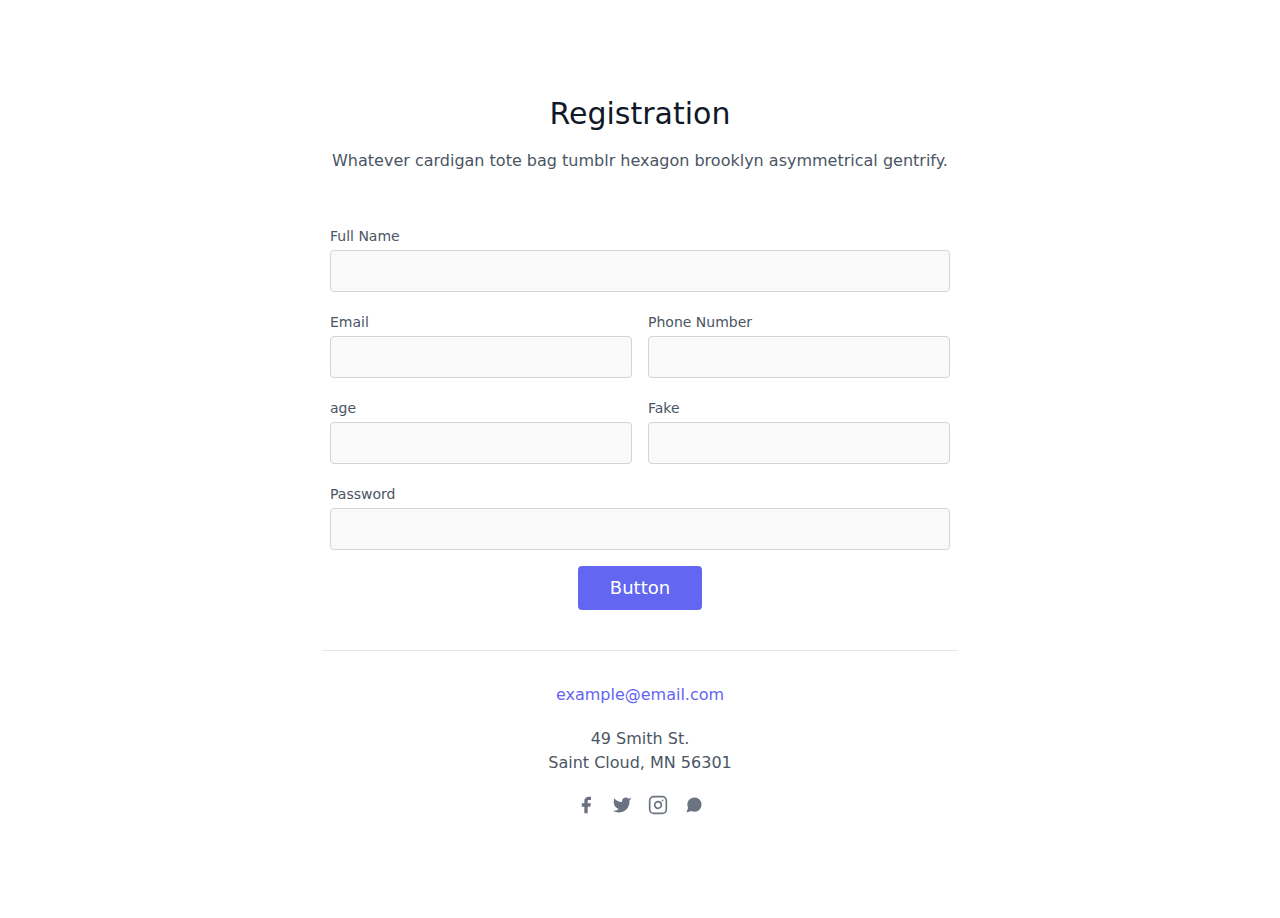
<file: sign-up-login.html>
<!DOCTYPE html>
<html lang="en">
<head>
    <meta charset="UTF-8">
    <meta name="viewport" content="width=device-width, initial-scale=1.0">
    <title>Registration</title>
    <link rel="stylesheet" href="output.css">
	<link rel="stylesheet" href="https://cdnjs.cloudflare.com/ajax/libs/font-awesome/6.7.2/css/all.min.css">
	<link rel="shortcut icon" href="img/logo.png" type="image/x-icon">
	<link rel="stylesheet" href="main.css">
</head>
<section class="text-gray-600 body-font relative">
  <div class="container px-5 py-24 mx-auto">
    <div class="flex flex-col text-center w-full mb-12">
      <h1 class="sm:text-3xl text-2xl font-medium title-font mb-4 text-gray-900">Registration</h1>
      <p class="lg:w-2/3 mx-auto leading-relaxed text-base">Whatever cardigan tote bag tumblr hexagon brooklyn asymmetrical gentrify.</p>
    </div>
    <div class="lg:w-1/2 md:w-2/3 mx-auto">
      <div class="flex flex-wrap -m-2">

        <div class="p-2 w-full">
          <div class="relative">
            <label for="name" class="leading-7 text-sm text-gray-600">Full Name</label>
            <input type="text" id="name" name="name" class="w-full bg-gray-100 bg-opacity-50 rounded border border-gray-300 focus:border-indigo-500 focus:bg-white focus:ring-2 focus:ring-indigo-200 text-base outline-none text-gray-700 py-1 px-3 leading-8 transition-colors duration-200 ease-in-out">
          </div>
        </div>

        
        <div class="p-2 w-1/2">
          <div class="relative">
            <label for="email" class="leading-7 text-sm text-gray-600">Email</label>
            <input type="email" id="email" name="email" class="w-full bg-gray-100 bg-opacity-50 rounded border border-gray-300 focus:border-indigo-500 focus:bg-white focus:ring-2 focus:ring-indigo-200 text-base outline-none text-gray-700 py-1 px-3 leading-8 transition-colors duration-200 ease-in-out">
          </div>
        </div>

        
        
        <div class="p-2 w-1/2">
          <div class="relative">
            <label for="number" class="leading-7 text-sm text-gray-600">Phone Number</label>
            <input type="text" id="number" name="name" class="w-full bg-gray-100 bg-opacity-50 rounded border border-gray-300 focus:border-indigo-500 focus:bg-white focus:ring-2 focus:ring-indigo-200 text-base outline-none text-gray-700 py-1 px-3 leading-8 transition-colors duration-200 ease-in-out">
          </div>
        </div>

        

        <div class="p-2 w-1/2">
          <div class="relative">
            <label for="ege" class="leading-7 text-sm text-gray-600">age</label>
            <input type="text" id="ege" name="email" class="w-full bg-gray-100 bg-opacity-50 rounded border border-gray-300 focus:border-indigo-500 focus:bg-white focus:ring-2 focus:ring-indigo-200 text-base outline-none text-gray-700 py-1 px-3 leading-8 transition-colors duration-200 ease-in-out">
          </div>
        </div>

        <div class="p-2 w-1/2">
          <div class="relative">
            <label for="fake" class="leading-7 text-sm text-gray-600">Fake</label>
            <input type="text" id="fake" name="fake" class="w-full bg-gray-100 bg-opacity-50 rounded border border-gray-300 focus:border-indigo-500 focus:bg-white focus:ring-2 focus:ring-indigo-200 text-base outline-none text-gray-700 py-1 px-3 leading-8 transition-colors duration-200 ease-in-out">
          </div>
        </div>

        <div class="p-2 w-full">
          <div class="relative">
            <label for="password" class="leading-7 text-sm text-gray-600">Password</label>
            <input type="password" id="password" name="email" class="w-full bg-gray-100 bg-opacity-50 rounded border border-gray-300 focus:border-indigo-500 focus:bg-white focus:ring-2 focus:ring-indigo-200 text-base outline-none text-gray-700 py-1 px-3 leading-8 transition-colors duration-200 ease-in-out">
          </div>
        </div>

        <div class="p-2 w-full">
          <button id="btnSent" class="flex mx-auto text-white bg-indigo-500 border-0 py-2 px-8 focus:outline-none hover:bg-indigo-600 rounded text-lg">Button</button>
        </div>
        <div class="p-2 w-full pt-8 mt-8 border-t border-gray-200 text-center">
          <a class="text-indigo-500">example@email.com</a>
          <p class="leading-normal my-5">49 Smith St.
            <br>Saint Cloud, MN 56301
          </p>
          <span class="inline-flex">
            <a class="text-gray-500">
              <svg fill="currentColor" stroke-linecap="round" stroke-linejoin="round" stroke-width="2" class="w-5 h-5" viewBox="0 0 24 24">
                <path d="M18 2h-3a5 5 0 00-5 5v3H7v4h3v8h4v-8h3l1-4h-4V7a1 1 0 011-1h3z"></path>
              </svg>
            </a>
            <a class="ml-4 text-gray-500">
              <svg fill="currentColor" stroke-linecap="round" stroke-linejoin="round" stroke-width="2" class="w-5 h-5" viewBox="0 0 24 24">
                <path d="M23 3a10.9 10.9 0 01-3.14 1.53 4.48 4.48 0 00-7.86 3v1A10.66 10.66 0 013 4s-4 9 5 13a11.64 11.64 0 01-7 2c9 5 20 0 20-11.5a4.5 4.5 0 00-.08-.83A7.72 7.72 0 0023 3z"></path>
              </svg>
            </a>
            <a class="ml-4 text-gray-500">
              <svg fill="none" stroke="currentColor" stroke-linecap="round" stroke-linejoin="round" stroke-width="2" class="w-5 h-5" viewBox="0 0 24 24">
                <rect width="20" height="20" x="2" y="2" rx="5" ry="5"></rect>
                <path d="M16 11.37A4 4 0 1112.63 8 4 4 0 0116 11.37zm1.5-4.87h.01"></path>
              </svg>
            </a>
            <a class="ml-4 text-gray-500">
              <svg fill="currentColor" stroke-linecap="round" stroke-linejoin="round" stroke-width="2" class="w-5 h-5" viewBox="0 0 24 24">
                <path d="M21 11.5a8.38 8.38 0 01-.9 3.8 8.5 8.5 0 01-7.6 4.7 8.38 8.38 0 01-3.8-.9L3 21l1.9-5.7a8.38 8.38 0 01-.9-3.8 8.5 8.5 0 014.7-7.6 8.38 8.38 0 013.8-.9h.5a8.48 8.48 0 018 8v.5z"></path>
              </svg>
            </a>
          </span>
        </div>
      </div>
    </div>
  </div>
</section>

<script src="sign.js"></script>
</body>
</html>
</file>
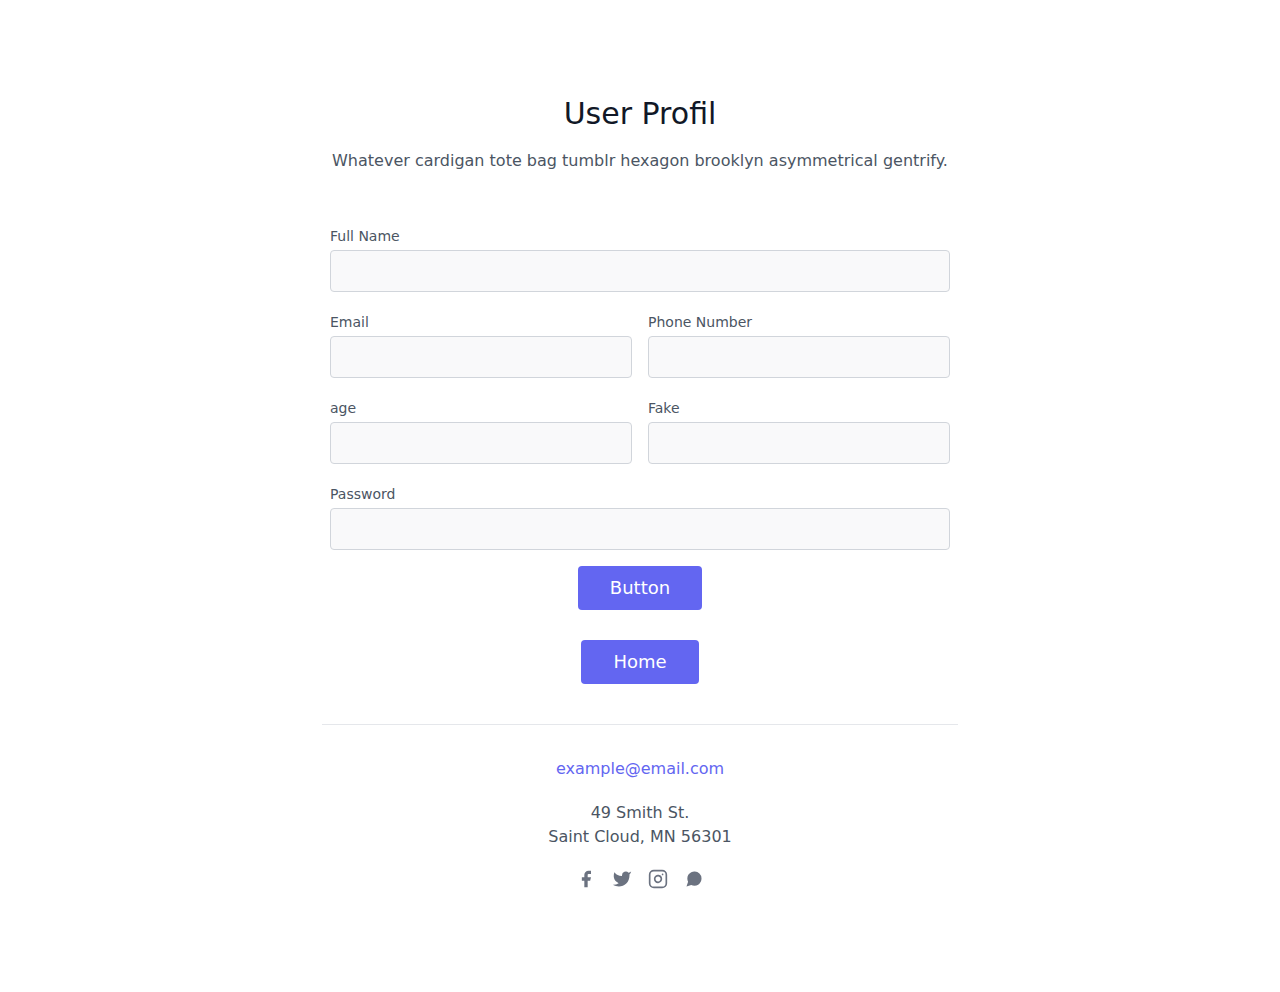
<file: user-profil.html>
<!DOCTYPE html>
<html lang="en">
<head>
    <meta charset="UTF-8">
    <meta name="viewport" content="width=device-width, initial-scale=1.0">
    <title>Registration</title>
    <link rel="stylesheet" href="output.css">
	<link rel="stylesheet" href="https://cdnjs.cloudflare.com/ajax/libs/font-awesome/6.7.2/css/all.min.css">
	<link rel="shortcut icon" href="img/logo.png" type="image/x-icon">
	<link rel="stylesheet" href="main.css">
</head>
<section class="text-gray-600 body-font relative">
  <div class="container px-5 py-24 mx-auto">
    <div class="flex flex-col text-center w-full mb-12">
      <h1 class="sm:text-3xl text-2xl font-medium title-font mb-4 text-gray-900">User Profil</h1>
      <p class="lg:w-2/3 mx-auto leading-relaxed text-base">Whatever cardigan tote bag tumblr hexagon brooklyn asymmetrical gentrify.</p>
    </div>
    <div class="lg:w-1/2 md:w-2/3 mx-auto">
      <div class="flex flex-wrap -m-2">

        <div class="p-2 w-full">
          <div class="relative">
            <label for="name" class="leading-7 text-sm text-gray-600">Full Name</label>
            <input type="text" id="name" name="name" class="w-full bg-gray-100 bg-opacity-50 rounded border border-gray-300 focus:border-indigo-500 focus:bg-white focus:ring-2 focus:ring-indigo-200 text-base outline-none text-gray-700 py-1 px-3 leading-8 transition-colors duration-200 ease-in-out">
          </div>
        </div>

        
        <div class="p-2 w-1/2">
          <div class="relative">
            <label for="email" class="leading-7 text-sm text-gray-600">Email</label>
            <input type="email" id="email" name="email" class="w-full bg-gray-100 bg-opacity-50 rounded border border-gray-300 focus:border-indigo-500 focus:bg-white focus:ring-2 focus:ring-indigo-200 text-base outline-none text-gray-700 py-1 px-3 leading-8 transition-colors duration-200 ease-in-out">
          </div>
        </div>

        
        
        <div class="p-2 w-1/2">
          <div class="relative">
            <label for="number" class="leading-7 text-sm text-gray-600">Phone Number</label>
            <input type="text" id="number" name="name" class="w-full bg-gray-100 bg-opacity-50 rounded border border-gray-300 focus:border-indigo-500 focus:bg-white focus:ring-2 focus:ring-indigo-200 text-base outline-none text-gray-700 py-1 px-3 leading-8 transition-colors duration-200 ease-in-out">
          </div>
        </div>

        

        <div class="p-2 w-1/2">
          <div class="relative">
            <label for="ege" class="leading-7 text-sm text-gray-600">age</label>
            <input type="text" id="ege" name="email" class="w-full bg-gray-100 bg-opacity-50 rounded border border-gray-300 focus:border-indigo-500 focus:bg-white focus:ring-2 focus:ring-indigo-200 text-base outline-none text-gray-700 py-1 px-3 leading-8 transition-colors duration-200 ease-in-out">
          </div>
        </div>

        <div class="p-2 w-1/2">
          <div class="relative">
            <label for="fake" class="leading-7 text-sm text-gray-600">Fake</label>
            <input type="text" id="fake" name="fake" class="w-full bg-gray-100 bg-opacity-50 rounded border border-gray-300 focus:border-indigo-500 focus:bg-white focus:ring-2 focus:ring-indigo-200 text-base outline-none text-gray-700 py-1 px-3 leading-8 transition-colors duration-200 ease-in-out">
          </div>
        </div>

        <div class="p-2 w-full">
          <div class="relative">
            <label for="password" class="leading-7 text-sm text-gray-600">Password</label>
            <input type="password" id="password" name="email" class="w-full bg-gray-100 bg-opacity-50 rounded border border-gray-300 focus:border-indigo-500 focus:bg-white focus:ring-2 focus:ring-indigo-200 text-base outline-none text-gray-700 py-1 px-3 leading-8 transition-colors duration-200 ease-in-out">
          </div>
        </div>

        <div class="p-2 w-full flex flex-col gap-[30px]">
          <button id="btnSent" class="flex mx-auto text-white bg-indigo-500 border-0 py-2 px-8 focus:outline-none hover:bg-indigo-600 rounded text-lg">Button</button>
					<a href="index.html">
						<button id="btnSent" class="flex mx-auto text-white bg-indigo-500 border-0 py-2 px-8 focus:outline-none hover:bg-indigo-600 rounded text-lg">Home</button>
					</a>
        </div>
        <div class="p-2 w-full pt-8 mt-8 border-t border-gray-200 text-center">
          <a class="text-indigo-500">example@email.com</a>
          <p class="leading-normal my-5">49 Smith St.
            <br>Saint Cloud, MN 56301
          </p>
          <span class="inline-flex">
            <a class="text-gray-500">
              <svg fill="currentColor" stroke-linecap="round" stroke-linejoin="round" stroke-width="2" class="w-5 h-5" viewBox="0 0 24 24">
                <path d="M18 2h-3a5 5 0 00-5 5v3H7v4h3v8h4v-8h3l1-4h-4V7a1 1 0 011-1h3z"></path>
              </svg>
            </a>
            <a class="ml-4 text-gray-500">
              <svg fill="currentColor" stroke-linecap="round" stroke-linejoin="round" stroke-width="2" class="w-5 h-5" viewBox="0 0 24 24">
                <path d="M23 3a10.9 10.9 0 01-3.14 1.53 4.48 4.48 0 00-7.86 3v1A10.66 10.66 0 013 4s-4 9 5 13a11.64 11.64 0 01-7 2c9 5 20 0 20-11.5a4.5 4.5 0 00-.08-.83A7.72 7.72 0 0023 3z"></path>
              </svg>
            </a>
            <a class="ml-4 text-gray-500">
              <svg fill="none" stroke="currentColor" stroke-linecap="round" stroke-linejoin="round" stroke-width="2" class="w-5 h-5" viewBox="0 0 24 24">
                <rect width="20" height="20" x="2" y="2" rx="5" ry="5"></rect>
                <path d="M16 11.37A4 4 0 1112.63 8 4 4 0 0116 11.37zm1.5-4.87h.01"></path>
              </svg>
            </a>
            <a class="ml-4 text-gray-500">
              <svg fill="currentColor" stroke-linecap="round" stroke-linejoin="round" stroke-width="2" class="w-5 h-5" viewBox="0 0 24 24">
                <path d="M21 11.5a8.38 8.38 0 01-.9 3.8 8.5 8.5 0 01-7.6 4.7 8.38 8.38 0 01-3.8-.9L3 21l1.9-5.7a8.38 8.38 0 01-.9-3.8 8.5 8.5 0 014.7-7.6 8.38 8.38 0 013.8-.9h.5a8.48 8.48 0 018 8v.5z"></path>
              </svg>
            </a>
          </span>
        </div>
      </div>
    </div>
  </div>
</section>

<script src="user.js"></script>
</body>
</html>
</file>
<file: output.css>
*, ::before, ::after {
  --tw-border-spacing-x: 0;
  --tw-border-spacing-y: 0;
  --tw-translate-x: 0;
  --tw-translate-y: 0;
  --tw-rotate: 0;
  --tw-skew-x: 0;
  --tw-skew-y: 0;
  --tw-scale-x: 1;
  --tw-scale-y: 1;
  --tw-pan-x:  ;
  --tw-pan-y:  ;
  --tw-pinch-zoom:  ;
  --tw-scroll-snap-strictness: proximity;
  --tw-gradient-from-position:  ;
  --tw-gradient-via-position:  ;
  --tw-gradient-to-position:  ;
  --tw-ordinal:  ;
  --tw-slashed-zero:  ;
  --tw-numeric-figure:  ;
  --tw-numeric-spacing:  ;
  --tw-numeric-fraction:  ;
  --tw-ring-inset:  ;
  --tw-ring-offset-width: 0px;
  --tw-ring-offset-color: #fff;
  --tw-ring-color: rgb(59 130 246 / 0.5);
  --tw-ring-offset-shadow: 0 0 #0000;
  --tw-ring-shadow: 0 0 #0000;
  --tw-shadow: 0 0 #0000;
  --tw-shadow-colored: 0 0 #0000;
  --tw-blur:  ;
  --tw-brightness:  ;
  --tw-contrast:  ;
  --tw-grayscale:  ;
  --tw-hue-rotate:  ;
  --tw-invert:  ;
  --tw-saturate:  ;
  --tw-sepia:  ;
  --tw-drop-shadow:  ;
  --tw-backdrop-blur:  ;
  --tw-backdrop-brightness:  ;
  --tw-backdrop-contrast:  ;
  --tw-backdrop-grayscale:  ;
  --tw-backdrop-hue-rotate:  ;
  --tw-backdrop-invert:  ;
  --tw-backdrop-opacity:  ;
  --tw-backdrop-saturate:  ;
  --tw-backdrop-sepia:  ;
  --tw-contain-size:  ;
  --tw-contain-layout:  ;
  --tw-contain-paint:  ;
  --tw-contain-style:  ;
}

::backdrop {
  --tw-border-spacing-x: 0;
  --tw-border-spacing-y: 0;
  --tw-translate-x: 0;
  --tw-translate-y: 0;
  --tw-rotate: 0;
  --tw-skew-x: 0;
  --tw-skew-y: 0;
  --tw-scale-x: 1;
  --tw-scale-y: 1;
  --tw-pan-x:  ;
  --tw-pan-y:  ;
  --tw-pinch-zoom:  ;
  --tw-scroll-snap-strictness: proximity;
  --tw-gradient-from-position:  ;
  --tw-gradient-via-position:  ;
  --tw-gradient-to-position:  ;
  --tw-ordinal:  ;
  --tw-slashed-zero:  ;
  --tw-numeric-figure:  ;
  --tw-numeric-spacing:  ;
  --tw-numeric-fraction:  ;
  --tw-ring-inset:  ;
  --tw-ring-offset-width: 0px;
  --tw-ring-offset-color: #fff;
  --tw-ring-color: rgb(59 130 246 / 0.5);
  --tw-ring-offset-shadow: 0 0 #0000;
  --tw-ring-shadow: 0 0 #0000;
  --tw-shadow: 0 0 #0000;
  --tw-shadow-colored: 0 0 #0000;
  --tw-blur:  ;
  --tw-brightness:  ;
  --tw-contrast:  ;
  --tw-grayscale:  ;
  --tw-hue-rotate:  ;
  --tw-invert:  ;
  --tw-saturate:  ;
  --tw-sepia:  ;
  --tw-drop-shadow:  ;
  --tw-backdrop-blur:  ;
  --tw-backdrop-brightness:  ;
  --tw-backdrop-contrast:  ;
  --tw-backdrop-grayscale:  ;
  --tw-backdrop-hue-rotate:  ;
  --tw-backdrop-invert:  ;
  --tw-backdrop-opacity:  ;
  --tw-backdrop-saturate:  ;
  --tw-backdrop-sepia:  ;
  --tw-contain-size:  ;
  --tw-contain-layout:  ;
  --tw-contain-paint:  ;
  --tw-contain-style:  ;
}

/*
! tailwindcss v3.4.17 | MIT License | https://tailwindcss.com
*/

/*
1. Prevent padding and border from affecting element width. (https://github.com/mozdevs/cssremedy/issues/4)
2. Allow adding a border to an element by just adding a border-width. (https://github.com/tailwindcss/tailwindcss/pull/116)
*/

*,
::before,
::after {
  box-sizing: border-box;
  /* 1 */
  border-width: 0;
  /* 2 */
  border-style: solid;
  /* 2 */
  border-color: #e5e7eb;
  /* 2 */
}

::before,
::after {
  --tw-content: '';
}

/*
1. Use a consistent sensible line-height in all browsers.
2. Prevent adjustments of font size after orientation changes in iOS.
3. Use a more readable tab size.
4. Use the user's configured `sans` font-family by default.
5. Use the user's configured `sans` font-feature-settings by default.
6. Use the user's configured `sans` font-variation-settings by default.
7. Disable tap highlights on iOS
*/

html,
:host {
  line-height: 1.5;
  /* 1 */
  -webkit-text-size-adjust: 100%;
  /* 2 */
  -moz-tab-size: 4;
  /* 3 */
  -o-tab-size: 4;
     tab-size: 4;
  /* 3 */
  font-family: ui-sans-serif, system-ui, sans-serif, "Apple Color Emoji", "Segoe UI Emoji", "Segoe UI Symbol", "Noto Color Emoji";
  /* 4 */
  font-feature-settings: normal;
  /* 5 */
  font-variation-settings: normal;
  /* 6 */
  -webkit-tap-highlight-color: transparent;
  /* 7 */
}

/*
1. Remove the margin in all browsers.
2. Inherit line-height from `html` so users can set them as a class directly on the `html` element.
*/

body {
  margin: 0;
  /* 1 */
  line-height: inherit;
  /* 2 */
}

/*
1. Add the correct height in Firefox.
2. Correct the inheritance of border color in Firefox. (https://bugzilla.mozilla.org/show_bug.cgi?id=190655)
3. Ensure horizontal rules are visible by default.
*/

hr {
  height: 0;
  /* 1 */
  color: inherit;
  /* 2 */
  border-top-width: 1px;
  /* 3 */
}

/*
Add the correct text decoration in Chrome, Edge, and Safari.
*/

abbr:where([title]) {
  -webkit-text-decoration: underline dotted;
          text-decoration: underline dotted;
}

/*
Remove the default font size and weight for headings.
*/

h1,
h2,
h3,
h4,
h5,
h6 {
  font-size: inherit;
  font-weight: inherit;
}

/*
Reset links to optimize for opt-in styling instead of opt-out.
*/

a {
  color: inherit;
  text-decoration: inherit;
}

/*
Add the correct font weight in Edge and Safari.
*/

b,
strong {
  font-weight: bolder;
}

/*
1. Use the user's configured `mono` font-family by default.
2. Use the user's configured `mono` font-feature-settings by default.
3. Use the user's configured `mono` font-variation-settings by default.
4. Correct the odd `em` font sizing in all browsers.
*/

code,
kbd,
samp,
pre {
  font-family: ui-monospace, SFMono-Regular, Menlo, Monaco, Consolas, "Liberation Mono", "Courier New", monospace;
  /* 1 */
  font-feature-settings: normal;
  /* 2 */
  font-variation-settings: normal;
  /* 3 */
  font-size: 1em;
  /* 4 */
}

/*
Add the correct font size in all browsers.
*/

small {
  font-size: 80%;
}

/*
Prevent `sub` and `sup` elements from affecting the line height in all browsers.
*/

sub,
sup {
  font-size: 75%;
  line-height: 0;
  position: relative;
  vertical-align: baseline;
}

sub {
  bottom: -0.25em;
}

sup {
  top: -0.5em;
}

/*
1. Remove text indentation from table contents in Chrome and Safari. (https://bugs.chromium.org/p/chromium/issues/detail?id=999088, https://bugs.webkit.org/show_bug.cgi?id=201297)
2. Correct table border color inheritance in all Chrome and Safari. (https://bugs.chromium.org/p/chromium/issues/detail?id=935729, https://bugs.webkit.org/show_bug.cgi?id=195016)
3. Remove gaps between table borders by default.
*/

table {
  text-indent: 0;
  /* 1 */
  border-color: inherit;
  /* 2 */
  border-collapse: collapse;
  /* 3 */
}

/*
1. Change the font styles in all browsers.
2. Remove the margin in Firefox and Safari.
3. Remove default padding in all browsers.
*/

button,
input,
optgroup,
select,
textarea {
  font-family: inherit;
  /* 1 */
  font-feature-settings: inherit;
  /* 1 */
  font-variation-settings: inherit;
  /* 1 */
  font-size: 100%;
  /* 1 */
  font-weight: inherit;
  /* 1 */
  line-height: inherit;
  /* 1 */
  letter-spacing: inherit;
  /* 1 */
  color: inherit;
  /* 1 */
  margin: 0;
  /* 2 */
  padding: 0;
  /* 3 */
}

/*
Remove the inheritance of text transform in Edge and Firefox.
*/

button,
select {
  text-transform: none;
}

/*
1. Correct the inability to style clickable types in iOS and Safari.
2. Remove default button styles.
*/

button,
input:where([type='button']),
input:where([type='reset']),
input:where([type='submit']) {
  -webkit-appearance: button;
  /* 1 */
  background-color: transparent;
  /* 2 */
  background-image: none;
  /* 2 */
}

/*
Use the modern Firefox focus style for all focusable elements.
*/

:-moz-focusring {
  outline: auto;
}

/*
Remove the additional `:invalid` styles in Firefox. (https://github.com/mozilla/gecko-dev/blob/2f9eacd9d3d995c937b4251a5557d95d494c9be1/layout/style/res/forms.css#L728-L737)
*/

:-moz-ui-invalid {
  box-shadow: none;
}

/*
Add the correct vertical alignment in Chrome and Firefox.
*/

progress {
  vertical-align: baseline;
}

/*
Correct the cursor style of increment and decrement buttons in Safari.
*/

::-webkit-inner-spin-button,
::-webkit-outer-spin-button {
  height: auto;
}

/*
1. Correct the odd appearance in Chrome and Safari.
2. Correct the outline style in Safari.
*/

[type='search'] {
  -webkit-appearance: textfield;
  /* 1 */
  outline-offset: -2px;
  /* 2 */
}

/*
Remove the inner padding in Chrome and Safari on macOS.
*/

::-webkit-search-decoration {
  -webkit-appearance: none;
}

/*
1. Correct the inability to style clickable types in iOS and Safari.
2. Change font properties to `inherit` in Safari.
*/

::-webkit-file-upload-button {
  -webkit-appearance: button;
  /* 1 */
  font: inherit;
  /* 2 */
}

/*
Add the correct display in Chrome and Safari.
*/

summary {
  display: list-item;
}

/*
Removes the default spacing and border for appropriate elements.
*/

blockquote,
dl,
dd,
h1,
h2,
h3,
h4,
h5,
h6,
hr,
figure,
p,
pre {
  margin: 0;
}

fieldset {
  margin: 0;
  padding: 0;
}

legend {
  padding: 0;
}

ol,
ul,
menu {
  list-style: none;
  margin: 0;
  padding: 0;
}

/*
Reset default styling for dialogs.
*/

dialog {
  padding: 0;
}

/*
Prevent resizing textareas horizontally by default.
*/

textarea {
  resize: vertical;
}

/*
1. Reset the default placeholder opacity in Firefox. (https://github.com/tailwindlabs/tailwindcss/issues/3300)
2. Set the default placeholder color to the user's configured gray 400 color.
*/

input::-moz-placeholder, textarea::-moz-placeholder {
  opacity: 1;
  /* 1 */
  color: #9ca3af;
  /* 2 */
}

input::placeholder,
textarea::placeholder {
  opacity: 1;
  /* 1 */
  color: #9ca3af;
  /* 2 */
}

/*
Set the default cursor for buttons.
*/

button,
[role="button"] {
  cursor: pointer;
}

/*
Make sure disabled buttons don't get the pointer cursor.
*/

:disabled {
  cursor: default;
}

/*
1. Make replaced elements `display: block` by default. (https://github.com/mozdevs/cssremedy/issues/14)
2. Add `vertical-align: middle` to align replaced elements more sensibly by default. (https://github.com/jensimmons/cssremedy/issues/14#issuecomment-634934210)
   This can trigger a poorly considered lint error in some tools but is included by design.
*/

img,
svg,
video,
canvas,
audio,
iframe,
embed,
object {
  display: block;
  /* 1 */
  vertical-align: middle;
  /* 2 */
}

/*
Constrain images and videos to the parent width and preserve their intrinsic aspect ratio. (https://github.com/mozdevs/cssremedy/issues/14)
*/

img,
video {
  max-width: 100%;
  height: auto;
}

/* Make elements with the HTML hidden attribute stay hidden by default */

[hidden]:where(:not([hidden="until-found"])) {
  display: none;
}

.container {
  width: 100%;
}

@media (min-width: 640px) {
  .container {
    max-width: 640px;
  }
}

@media (min-width: 768px) {
  .container {
    max-width: 768px;
  }
}

@media (min-width: 1024px) {
  .container {
    max-width: 1024px;
  }
}

@media (min-width: 1280px) {
  .container {
    max-width: 1280px;
  }
}

@media (min-width: 1536px) {
  .container {
    max-width: 1536px;
  }
}

.fixed {
  position: fixed;
}

.absolute {
  position: absolute;
}

.relative {
  position: relative;
}

.bottom-0 {
  bottom: 0px;
}

.bottom-\[20px\] {
  bottom: 20px;
}

.left-0 {
  left: 0px;
}

.left-\[20px\] {
  left: 20px;
}

.right-0 {
  right: 0px;
}

.right-\[-10px\] {
  right: -10px;
}

.right-\[-8px\] {
  right: -8px;
}

.right-\[20px\] {
  right: 20px;
}

.top-0 {
  top: 0px;
}

.top-\[-2px\] {
  top: -2px;
}

.top-\[20px\] {
  top: 20px;
}

.top-\[30\%\] {
  top: 30%;
}

.z-20 {
  z-index: 20;
}

.z-30 {
  z-index: 30;
}

.z-40 {
  z-index: 40;
}

.-m-2 {
  margin: -0.5rem;
}

.mx-auto {
  margin-left: auto;
  margin-right: auto;
}

.my-5 {
  margin-top: 1.25rem;
  margin-bottom: 1.25rem;
}

.mb-12 {
  margin-bottom: 3rem;
}

.mb-4 {
  margin-bottom: 1rem;
}

.mb-\[10px\] {
  margin-bottom: 10px;
}

.ml-4 {
  margin-left: 1rem;
}

.mt-8 {
  margin-top: 2rem;
}

.mt-\[70px\] {
  margin-top: 70px;
}

.block {
  display: block;
}

.flex {
  display: flex;
}

.inline-flex {
  display: inline-flex;
}

.grid {
  display: grid;
}

.hidden {
  display: none;
}

.h-5 {
  height: 1.25rem;
}

.h-\[100px\] {
  height: 100px;
}

.h-\[100vh\] {
  height: 100vh;
}

.h-\[130px\] {
  height: 130px;
}

.h-\[13px\] {
  height: 13px;
}

.h-\[18px\] {
  height: 18px;
}

.h-\[300px\] {
  height: 300px;
}

.h-\[370px\] {
  height: 370px;
}

.h-\[50px\] {
  height: 50px;
}

.h-\[550px\] {
  height: 550px;
}

.h-\[90\.5vh\] {
  height: 90.5vh;
}

.h-full {
  height: 100%;
}

.max-h-0 {
  max-height: 0px;
}

.max-h-\[800px\] {
  max-height: 800px;
}

.max-h-\[88vh\] {
  max-height: 88vh;
}

.min-h-\[142px\] {
  min-height: 142px;
}

.min-h-\[64px\] {
  min-height: 64px;
}

.min-h-\[90\.5vh\] {
  min-height: 90.5vh;
}

.w-1\/2 {
  width: 50%;
}

.w-5 {
  width: 1.25rem;
}

.w-\[13px\] {
  width: 13px;
}

.w-\[18px\] {
  width: 18px;
}

.w-\[50\%\] {
  width: 50%;
}

.w-\[50px\] {
  width: 50px;
}

.w-\[60\%\] {
  width: 60%;
}

.w-\[70\%\] {
  width: 70%;
}

.w-\[70px\] {
  width: 70px;
}

.w-\[90\%\] {
  width: 90%;
}

.w-fit {
  width: -moz-fit-content;
  width: fit-content;
}

.w-full {
  width: 100%;
}

.max-w-\[1350px\] {
  max-width: 1350px;
}

.max-w-\[300px\] {
  max-width: 300px;
}

.-translate-y-full {
  --tw-translate-y: -100%;
  transform: translate(var(--tw-translate-x), var(--tw-translate-y)) rotate(var(--tw-rotate)) skewX(var(--tw-skew-x)) skewY(var(--tw-skew-y)) scaleX(var(--tw-scale-x)) scaleY(var(--tw-scale-y));
}

.translate-x-\[-100\%\] {
  --tw-translate-x: -100%;
  transform: translate(var(--tw-translate-x), var(--tw-translate-y)) rotate(var(--tw-rotate)) skewX(var(--tw-skew-x)) skewY(var(--tw-skew-y)) scaleX(var(--tw-scale-x)) scaleY(var(--tw-scale-y));
}

.translate-x-full {
  --tw-translate-x: 100%;
  transform: translate(var(--tw-translate-x), var(--tw-translate-y)) rotate(var(--tw-rotate)) skewX(var(--tw-skew-x)) skewY(var(--tw-skew-y)) scaleX(var(--tw-scale-x)) scaleY(var(--tw-scale-y));
}

.rotate-180 {
  --tw-rotate: 180deg;
  transform: translate(var(--tw-translate-x), var(--tw-translate-y)) rotate(var(--tw-rotate)) skewX(var(--tw-skew-x)) skewY(var(--tw-skew-y)) scaleX(var(--tw-scale-x)) scaleY(var(--tw-scale-y));
}

.scale-0 {
  --tw-scale-x: 0;
  --tw-scale-y: 0;
  transform: translate(var(--tw-translate-x), var(--tw-translate-y)) rotate(var(--tw-rotate)) skewX(var(--tw-skew-x)) skewY(var(--tw-skew-y)) scaleX(var(--tw-scale-x)) scaleY(var(--tw-scale-y));
}

.animate-\[linerOT_1s_ease-in-out_both\] {
  animation: linerOT 1s ease-in-out both;
}

.animate-\[linerTo_1s_ease-in-out_both\] {
  animation: linerTo 1s ease-in-out both;
}

.grid-cols-2 {
  grid-template-columns: repeat(2, minmax(0, 1fr));
}

.flex-col {
  flex-direction: column;
}

.flex-wrap {
  flex-wrap: wrap;
}

.items-center {
  align-items: center;
}

.justify-center {
  justify-content: center;
}

.justify-between {
  justify-content: space-between;
}

.gap-\[10px\] {
  gap: 10px;
}

.gap-\[15px\] {
  gap: 15px;
}

.gap-\[20px\] {
  gap: 20px;
}

.gap-\[30px\] {
  gap: 30px;
}

.gap-\[40px\] {
  gap: 40px;
}

.gap-\[50px\] {
  gap: 50px;
}

.gap-\[5px\] {
  gap: 5px;
}

.gap-x-\[20px\] {
  -moz-column-gap: 20px;
       column-gap: 20px;
}

.gap-y-\[10px\] {
  row-gap: 10px;
}

.gap-y-\[30px\] {
  row-gap: 30px;
}

.overflow-hidden {
  overflow: hidden;
}

.overflow-x-auto {
  overflow-x: auto;
}

.overflow-x-hidden {
  overflow-x: hidden;
}

.rounded {
  border-radius: 0.25rem;
}

.rounded-\[10px\] {
  border-radius: 10px;
}

.rounded-\[25px\] {
  border-radius: 25px;
}

.rounded-\[50\%\] {
  border-radius: 50%;
}

.rounded-\[8px\] {
  border-radius: 8px;
}

.border {
  border-width: 1px;
}

.border-0 {
  border-width: 0px;
}

.border-\[1px\] {
  border-width: 1px;
}

.border-r-\[1px\] {
  border-right-width: 1px;
}

.border-t {
  border-top-width: 1px;
}

.border-solid {
  border-style: solid;
}

.border-\[var\(--black\)\] {
  border-color: var(--black);
}

.border-\[var\(--blue\)\] {
  border-color: var(--blue);
}

.border-\[var\(--br-color\)\] {
  border-color: var(--br-color);
}

.border-gray-200 {
  --tw-border-opacity: 1;
  border-color: rgb(229 231 235 / var(--tw-border-opacity, 1));
}

.border-gray-300 {
  --tw-border-opacity: 1;
  border-color: rgb(209 213 219 / var(--tw-border-opacity, 1));
}

.border-red-500 {
  --tw-border-opacity: 1;
  border-color: rgb(239 68 68 / var(--tw-border-opacity, 1));
}

.border-r-\[var\(--blue\)\] {
  border-right-color: var(--blue);
}

.bg-\[\#2b2b2bde\] {
  background-color: #2b2b2bde;
}

.bg-\[\#47ddaa\] {
  --tw-bg-opacity: 1;
  background-color: rgb(71 221 170 / var(--tw-bg-opacity, 1));
}

.bg-\[\#e8bc0e\] {
  --tw-bg-opacity: 1;
  background-color: rgb(232 188 14 / var(--tw-bg-opacity, 1));
}

.bg-\[\#f7ca18\] {
  --tw-bg-opacity: 1;
  background-color: rgb(247 202 24 / var(--tw-bg-opacity, 1));
}

.bg-\[var\(--black\)\] {
  background-color: var(--black);
}

.bg-\[var\(--blue\)\] {
  background-color: var(--blue);
}

.bg-\[var\(--white\)\] {
  background-color: var(--white);
}

.bg-black {
  --tw-bg-opacity: 1;
  background-color: rgb(0 0 0 / var(--tw-bg-opacity, 1));
}

.bg-gray-100 {
  --tw-bg-opacity: 1;
  background-color: rgb(243 244 246 / var(--tw-bg-opacity, 1));
}

.bg-indigo-500 {
  --tw-bg-opacity: 1;
  background-color: rgb(99 102 241 / var(--tw-bg-opacity, 1));
}

.bg-transparent {
  background-color: transparent;
}

.bg-opacity-50 {
  --tw-bg-opacity: 0.5;
}

.p-2 {
  padding: 0.5rem;
}

.p-\[10px\] {
  padding: 10px;
}

.p-\[5px\] {
  padding: 5px;
}

.px-3 {
  padding-left: 0.75rem;
  padding-right: 0.75rem;
}

.px-5 {
  padding-left: 1.25rem;
  padding-right: 1.25rem;
}

.px-8 {
  padding-left: 2rem;
  padding-right: 2rem;
}

.px-\[15px\] {
  padding-left: 15px;
  padding-right: 15px;
}

.px-\[20px\] {
  padding-left: 20px;
  padding-right: 20px;
}

.px-\[25px\] {
  padding-left: 25px;
  padding-right: 25px;
}

.px-\[30px\] {
  padding-left: 30px;
  padding-right: 30px;
}

.px-\[50px\] {
  padding-left: 50px;
  padding-right: 50px;
}

.py-1 {
  padding-top: 0.25rem;
  padding-bottom: 0.25rem;
}

.py-2 {
  padding-top: 0.5rem;
  padding-bottom: 0.5rem;
}

.py-24 {
  padding-top: 6rem;
  padding-bottom: 6rem;
}

.py-\[10px\] {
  padding-top: 10px;
  padding-bottom: 10px;
}

.py-\[20px\] {
  padding-top: 20px;
  padding-bottom: 20px;
}

.py-\[30px\] {
  padding-top: 30px;
  padding-bottom: 30px;
}

.py-\[40px\] {
  padding-top: 40px;
  padding-bottom: 40px;
}

.py-\[50px\] {
  padding-top: 50px;
  padding-bottom: 50px;
}

.pb-\[5px\] {
  padding-bottom: 5px;
}

.pb-\[65px\] {
  padding-bottom: 65px;
}

.pt-8 {
  padding-top: 2rem;
}

.text-center {
  text-align: center;
}

.text-2xl {
  font-size: 1.5rem;
  line-height: 2rem;
}

.text-\[10px\] {
  font-size: 10px;
}

.text-\[11\.5px\] {
  font-size: 11.5px;
}

.text-\[12px\] {
  font-size: 12px;
}

.text-\[14px\] {
  font-size: 14px;
}

.text-\[15\.5px\] {
  font-size: 15.5px;
}

.text-\[15px\] {
  font-size: 15px;
}

.text-\[20px\] {
  font-size: 20px;
}

.text-\[25px\] {
  font-size: 25px;
}

.text-\[35px\] {
  font-size: 35px;
}

.text-\[40px\] {
  font-size: 40px;
}

.text-base {
  font-size: 1rem;
  line-height: 1.5rem;
}

.text-lg {
  font-size: 1.125rem;
  line-height: 1.75rem;
}

.text-sm {
  font-size: 0.875rem;
  line-height: 1.25rem;
}

.text-\[16px\] {
  font-size: 16px;
}

.font-bold {
  font-weight: 700;
}

.font-medium {
  font-weight: 500;
}

.leading-7 {
  line-height: 1.75rem;
}

.leading-8 {
  line-height: 2rem;
}

.leading-normal {
  line-height: 1.5;
}

.leading-relaxed {
  line-height: 1.625;
}

.text-\[var\(--black\)\] {
  color: var(--black);
}

.text-\[var\(--blue\)\] {
  color: var(--blue);
}

.text-\[var\(--white\)\] {
  color: var(--white);
}

.text-black {
  --tw-text-opacity: 1;
  color: rgb(0 0 0 / var(--tw-text-opacity, 1));
}

.text-gray-500 {
  --tw-text-opacity: 1;
  color: rgb(107 114 128 / var(--tw-text-opacity, 1));
}

.text-gray-600 {
  --tw-text-opacity: 1;
  color: rgb(75 85 99 / var(--tw-text-opacity, 1));
}

.text-gray-700 {
  --tw-text-opacity: 1;
  color: rgb(55 65 81 / var(--tw-text-opacity, 1));
}

.text-gray-900 {
  --tw-text-opacity: 1;
  color: rgb(17 24 39 / var(--tw-text-opacity, 1));
}

.text-indigo-500 {
  --tw-text-opacity: 1;
  color: rgb(99 102 241 / var(--tw-text-opacity, 1));
}

.text-red-500 {
  --tw-text-opacity: 1;
  color: rgb(239 68 68 / var(--tw-text-opacity, 1));
}

.text-white {
  --tw-text-opacity: 1;
  color: rgb(255 255 255 / var(--tw-text-opacity, 1));
}

.shadow-2xl {
  --tw-shadow: 0 25px 50px -12px rgb(0 0 0 / 0.25);
  --tw-shadow-colored: 0 25px 50px -12px var(--tw-shadow-color);
  box-shadow: var(--tw-ring-offset-shadow, 0 0 #0000), var(--tw-ring-shadow, 0 0 #0000), var(--tw-shadow);
}

.shadow-\[0px_3px_10px_2px_rgba\(0\2c 0\2c 0\2c 0\.1\)\2c 0px_10px_20px_5px_rgba\(0\2c 0\2c 0\2c 0\.05\)\] {
  --tw-shadow: 0px 3px 10px 2px rgba(0,0,0,0.1),0px 10px 20px 5px rgba(0,0,0,0.05);
  --tw-shadow-colored: 0px 3px 10px 2px var(--tw-shadow-color), 0px 10px 20px 5px var(--tw-shadow-color);
  box-shadow: var(--tw-ring-offset-shadow, 0 0 #0000), var(--tw-ring-shadow, 0 0 #0000), var(--tw-shadow);
}

.shadow-xl {
  --tw-shadow: 0 20px 25px -5px rgb(0 0 0 / 0.1), 0 8px 10px -6px rgb(0 0 0 / 0.1);
  --tw-shadow-colored: 0 20px 25px -5px var(--tw-shadow-color), 0 8px 10px -6px var(--tw-shadow-color);
  box-shadow: var(--tw-ring-offset-shadow, 0 0 #0000), var(--tw-ring-shadow, 0 0 #0000), var(--tw-shadow);
}

.outline-none {
  outline: 2px solid transparent;
  outline-offset: 2px;
}

.grayscale {
  --tw-grayscale: grayscale(100%);
  filter: var(--tw-blur) var(--tw-brightness) var(--tw-contrast) var(--tw-grayscale) var(--tw-hue-rotate) var(--tw-invert) var(--tw-saturate) var(--tw-sepia) var(--tw-drop-shadow);
}

.transition-\[max-height\] {
  transition-property: max-height;
  transition-timing-function: cubic-bezier(0.4, 0, 0.2, 1);
  transition-duration: 150ms;
}

.transition-all {
  transition-property: all;
  transition-timing-function: cubic-bezier(0.4, 0, 0.2, 1);
  transition-duration: 150ms;
}

.transition-colors {
  transition-property: color, background-color, border-color, text-decoration-color, fill, stroke;
  transition-timing-function: cubic-bezier(0.4, 0, 0.2, 1);
  transition-duration: 150ms;
}

.duration-1000 {
  transition-duration: 1000ms;
}

.duration-200 {
  transition-duration: 200ms;
}

.duration-\[0\.3s\] {
  transition-duration: 0.3s;
}

.duration-\[0\.5s\] {
  transition-duration: 0.5s;
}

.duration-\[1s\] {
  transition-duration: 1s;
}

.ease-in-out {
  transition-timing-function: cubic-bezier(0.4, 0, 0.2, 1);
}

.after\:absolute::after {
  content: var(--tw-content);
  position: absolute;
}

.after\:bottom-0::after {
  content: var(--tw-content);
  bottom: 0px;
}

.after\:left-0::after {
  content: var(--tw-content);
  left: 0px;
}

.after\:hidden::after {
  content: var(--tw-content);
  display: none;
}

.after\:h-\[1\.5px\]::after {
  content: var(--tw-content);
  height: 1.5px;
}

.after\:w-full::after {
  content: var(--tw-content);
  width: 100%;
}

.after\:translate-x-\[-100\%\]::after {
  content: var(--tw-content);
  --tw-translate-x: -100%;
  transform: translate(var(--tw-translate-x), var(--tw-translate-y)) rotate(var(--tw-rotate)) skewX(var(--tw-skew-x)) skewY(var(--tw-skew-y)) scaleX(var(--tw-scale-x)) scaleY(var(--tw-scale-y));
}

.after\:bg-\[var\(--blue\)\]::after {
  content: var(--tw-content);
  background-color: var(--blue);
}

.after\:duration-\[0\.5s\]::after {
  content: var(--tw-content);
  transition-duration: 0.5s;
}

.hover\:bg-indigo-600:hover {
  --tw-bg-opacity: 1;
  background-color: rgb(79 70 229 / var(--tw-bg-opacity, 1));
}

.hover\:bg-transparent:hover {
  background-color: transparent;
}

.hover\:text-\[var\(--black\)\]:hover {
  color: var(--black);
}

.hover\:shadow-2xl:hover {
  --tw-shadow: 0 25px 50px -12px rgb(0 0 0 / 0.25);
  --tw-shadow-colored: 0 25px 50px -12px var(--tw-shadow-color);
  box-shadow: var(--tw-ring-offset-shadow, 0 0 #0000), var(--tw-ring-shadow, 0 0 #0000), var(--tw-shadow);
}

.hover\:after\:translate-x-\[0\]:hover::after {
  content: var(--tw-content);
  --tw-translate-x: 0;
  transform: translate(var(--tw-translate-x), var(--tw-translate-y)) rotate(var(--tw-rotate)) skewX(var(--tw-skew-x)) skewY(var(--tw-skew-y)) scaleX(var(--tw-scale-x)) scaleY(var(--tw-scale-y));
}

.focus\:border-indigo-500:focus {
  --tw-border-opacity: 1;
  border-color: rgb(99 102 241 / var(--tw-border-opacity, 1));
}

.focus\:bg-white:focus {
  --tw-bg-opacity: 1;
  background-color: rgb(255 255 255 / var(--tw-bg-opacity, 1));
}

.focus\:outline-none:focus {
  outline: 2px solid transparent;
  outline-offset: 2px;
}

.focus\:ring-2:focus {
  --tw-ring-offset-shadow: var(--tw-ring-inset) 0 0 0 var(--tw-ring-offset-width) var(--tw-ring-offset-color);
  --tw-ring-shadow: var(--tw-ring-inset) 0 0 0 calc(2px + var(--tw-ring-offset-width)) var(--tw-ring-color);
  box-shadow: var(--tw-ring-offset-shadow), var(--tw-ring-shadow), var(--tw-shadow, 0 0 #0000);
}

.focus\:ring-indigo-200:focus {
  --tw-ring-opacity: 1;
  --tw-ring-color: rgb(199 210 254 / var(--tw-ring-opacity, 1));
}

.group:hover .group-hover\:scale-\[1\] {
  --tw-scale-x: 1;
  --tw-scale-y: 1;
  transform: translate(var(--tw-translate-x), var(--tw-translate-y)) rotate(var(--tw-rotate)) skewX(var(--tw-skew-x)) skewY(var(--tw-skew-y)) scaleX(var(--tw-scale-x)) scaleY(var(--tw-scale-y));
}

.group:hover .group-hover\:bg-\[var\(--blue\)\] {
  background-color: var(--blue);
}

.group:hover .group-hover\:grayscale-0 {
  --tw-grayscale: grayscale(0);
  filter: var(--tw-blur) var(--tw-brightness) var(--tw-contrast) var(--tw-grayscale) var(--tw-hue-rotate) var(--tw-invert) var(--tw-saturate) var(--tw-sepia) var(--tw-drop-shadow);
}

@media (min-width: 640px) {
  .sm\:p-\[15px\] {
    padding: 15px;
  }

  .sm\:text-3xl {
    font-size: 1.875rem;
    line-height: 2.25rem;
  }
}

@media (min-width: 768px) {
  .md\:mb-0 {
    margin-bottom: 0px;
  }

  .md\:ml-\[50px\] {
    margin-left: 50px;
  }

  .md\:block {
    display: block;
  }

  .md\:flex {
    display: flex;
  }

  .md\:hidden {
    display: none;
  }

  .md\:h-full {
    height: 100%;
  }

  .md\:max-h-full {
    max-height: 100%;
  }

  .md\:w-2\/3 {
    width: 66.666667%;
  }

  .md\:w-\[300px\] {
    width: 300px;
  }

  .md\:w-\[40\%\] {
    width: 40%;
  }

  .md\:w-\[75\%\] {
    width: 75%;
  }

  .md\:grid-cols-2 {
    grid-template-columns: repeat(2, minmax(0, 1fr));
  }

  .md\:flex-row {
    flex-direction: row;
  }

  .md\:gap-\[30px\] {
    gap: 30px;
  }

  .md\:gap-\[40px\] {
    gap: 40px;
  }

  .md\:border-r-\[1px\] {
    border-right-width: 1px;
  }

  .md\:border-t-\[1px\] {
    border-top-width: 1px;
  }

  .md\:border-r-\[var\(--br-color\)\] {
    border-right-color: var(--br-color);
  }

  .md\:border-t-\[var\(--br-color\)\] {
    border-top-color: var(--br-color);
  }

  .md\:text-start {
    text-align: start;
  }
}

@media (min-width: 1024px) {
  .lg\:w-1\/2 {
    width: 50%;
  }

  .lg\:w-2\/3 {
    width: 66.666667%;
  }

  .lg\:grid-cols-4 {
    grid-template-columns: repeat(4, minmax(0, 1fr));
  }

  .lg\:gap-\[80px\] {
    gap: 80px;
  }

  .lg\:border-r-\[1px\] {
    border-right-width: 1px;
  }

  .lg\:border-r-\[var\(--blue\)\] {
    border-right-color: var(--blue);
  }
}

@media (min-width: 1280px) {
  .xl\:grid-cols-4 {
    grid-template-columns: repeat(4, minmax(0, 1fr));
  }
}


@keyframes linerOT {
  from {
    transform: translateX(0);
  }

  to {
    transform: translateX(-40px) rotate(360deg);
  }
}
.animate-\[linerOT_1s_ease-in-out_both\] {
  animation: linerOT 1s ease-in-out both;
}

@keyframes linerTo {
  from {
    transform: translateX(0);
  }

  to {
    transform: translateX(40px) rotate(200deg);
  }
}

.animate-\[linerTo_1s_ease-in-out_both\] {
  animation: linerTo 1s ease-in-out both;
}

@keyframes fadeOut {
  0% {
    opacity: 1;
  }

  100% {
    opacity: 0;
  }
}

.animate-fadeOut {
  animation: fadeOut 0.3s ease-in-out forwards;
}

.resize-none {
  resize: none;
}
</file>
<file: main.css>
:root{
	--black:#2b2b2b;
	--white:#ffff;
	--yellow:#f7ca18;
	--bg:#2b2b2b33;
	--blue:#1b8bcc;
	--br-color:#00000017;
}
.darkMode{
	--black:#ffff;
	--white:#2b2b2b;
	--blue:#ffff;
	--br-color:rgba(255, 255, 255, 0.09);
}
body{
	background-color: var(--white);
	color: var(--black);
}
i{
	color: var(--black);
}

.nav-container{
	background-color: var(--white);
}
.bg-1{
	background-image: url(./img/slayder-1.png);
	background-size: cover;
}
.bg-2{
	background-image: url(./img/slayder-2.png);
	background-size: cover;
}
.fa-angle-right, .fa-angle-left{
		display: flex;
		justify-content: center;
		align-items: center;
		background-color: var(--white);	
		transform: scale(0);
		transition: transform 0.5s ease;
}
.slider:hover .fa-angle-right ,
.slider:hover .fa-angle-left{
	transform: scale(1);
}

.fa-angle-right:hover , .fa-angle-left:hover{
	cursor: pointer;
}
#sun{
	i{
		color:var(--yellow);
		
	}
}
.lightDark{
	border: var(--black) 1px solid;
}
.manuBar{
	ul{
		color:white;
	}
	.lightDark{
		border: white 1px solid;
	}
	i{
		color: var(--white);
	}
	#sun1{
		i{
			color: var(--yellow);
		}
	}
}
#menuNav{
	i{
		color: white !important;
	}
}

@layer utilities {
	.scrollbar-hide::-webkit-scrollbar {
			display: none;
	}
	.scrollbar-hide {
			scrollbar-width: none;
	}
}


.active1 {
  color: var(--blue);
	border-bottom: var(--blue) solid 1.5px;
	transition: all 0s ease;	
}
.active1 .in{
	background-color: var(--blue);
}
.category-btn.active::after {
  content: none;
}
</file>
